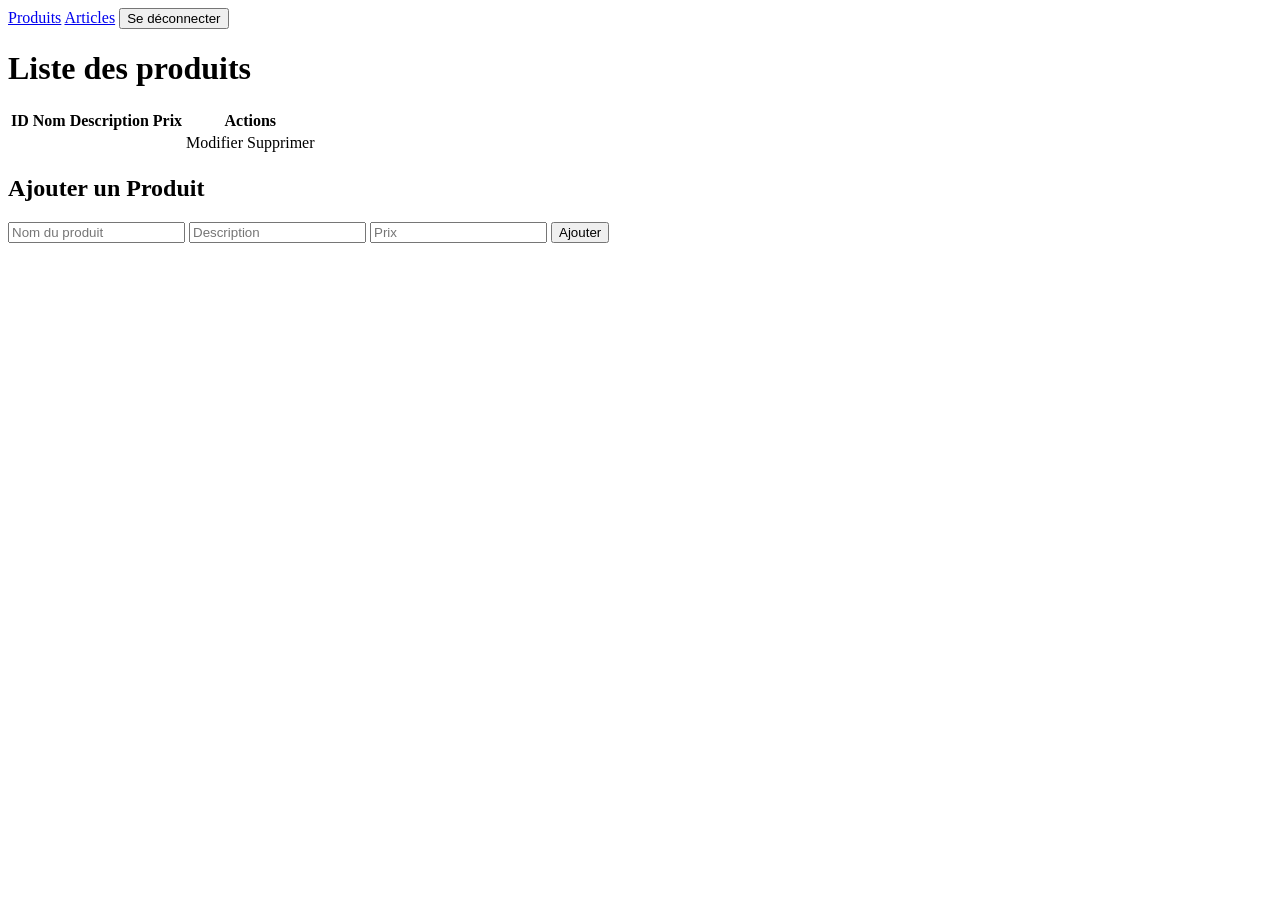
<file: src/main/resources/templates/index.html>
<!DOCTYPE html>
<html xmlns:th="http://www.thymeleaf.org">
<head>
    <title>Produits</title>
    <link rel="stylesheet" th:href="@{/style.css}">
</head>
<body>

<div class="nav">
    <a href="/">Produits</a>
    <a href="/articles">Articles</a>
    <form th:action="@{/logout}" method="post" style="display:inline;">
        <button type="submit">Se déconnecter</button>
    </form>
</div>

<h1>Liste des produits</h1>

<table>
    <tr>
        <th>ID</th>
        <th>Nom</th>
        <th>Description</th>
        <th>Prix</th>
        <th>Actions</th>
    </tr>
    <tr th:each="product : ${products}">
        <td th:text="${product.id}"></td>
        <td th:text="${product.name}"></td>
        <td th:text="${product.description}"></td>
        <td th:text="${product.price} + ' MRU'"></td>
        <td>
            <div class="action-buttons">
                <a class="btn-edit" th:href="@{/products/edit/{id}(id=${product.id})}">Modifier</a>
                <a class="btn-delete"
                   th:href="@{/products/delete/{id}(id=${product.id})}"
                   onclick="return confirm('Supprimer cet produit?')">
                    Supprimer
                </a>
            </div>
        </td>
    </tr>
</table>

<h2>Ajouter un Produit</h2>

<form th:action="@{/products/add}" th:object="${newProduct}" method="post">
    <input th:field="*{name}" placeholder="Nom du produit" required>
    <input th:field="*{description}" placeholder="Description">
    <input th:field="*{price}" type="number" step="0.01" placeholder="Prix" required>
    <button type="submit">Ajouter</button>
</form>

</body>
</html>
</file>
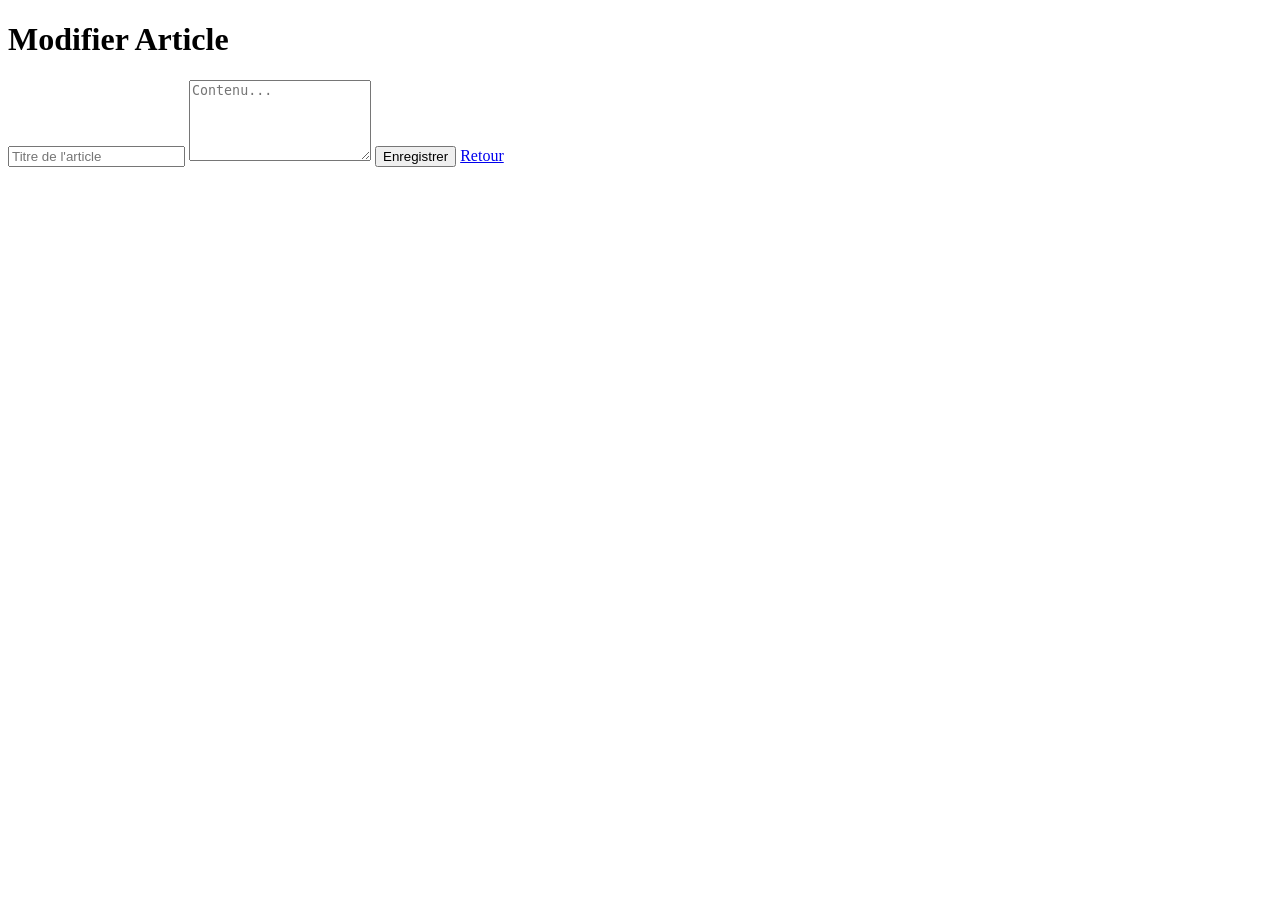
<file: src/main/resources/templates/article-edit.html>
<!DOCTYPE html>
<html xmlns:th="http://www.thymeleaf.org">
<head>
    <title>Modifier Article</title>
    <link rel="stylesheet" th:href="@{/style.css}">
</head>
<body>

<h1>Modifier Article</h1>

<form th:action="@{/articles/update}" th:object="${article}" method="post">
    <input type="hidden" th:field="*{id}">

    <input th:field="*{title}" placeholder="Titre de l'article" required>
    <textarea th:field="*{content}" placeholder="Contenu..." rows="5"></textarea>

    <button type="submit">Enregistrer</button>
    <a class="btn-back" href="/articles">Retour</a>
</form>

</body>
</html>
</file>
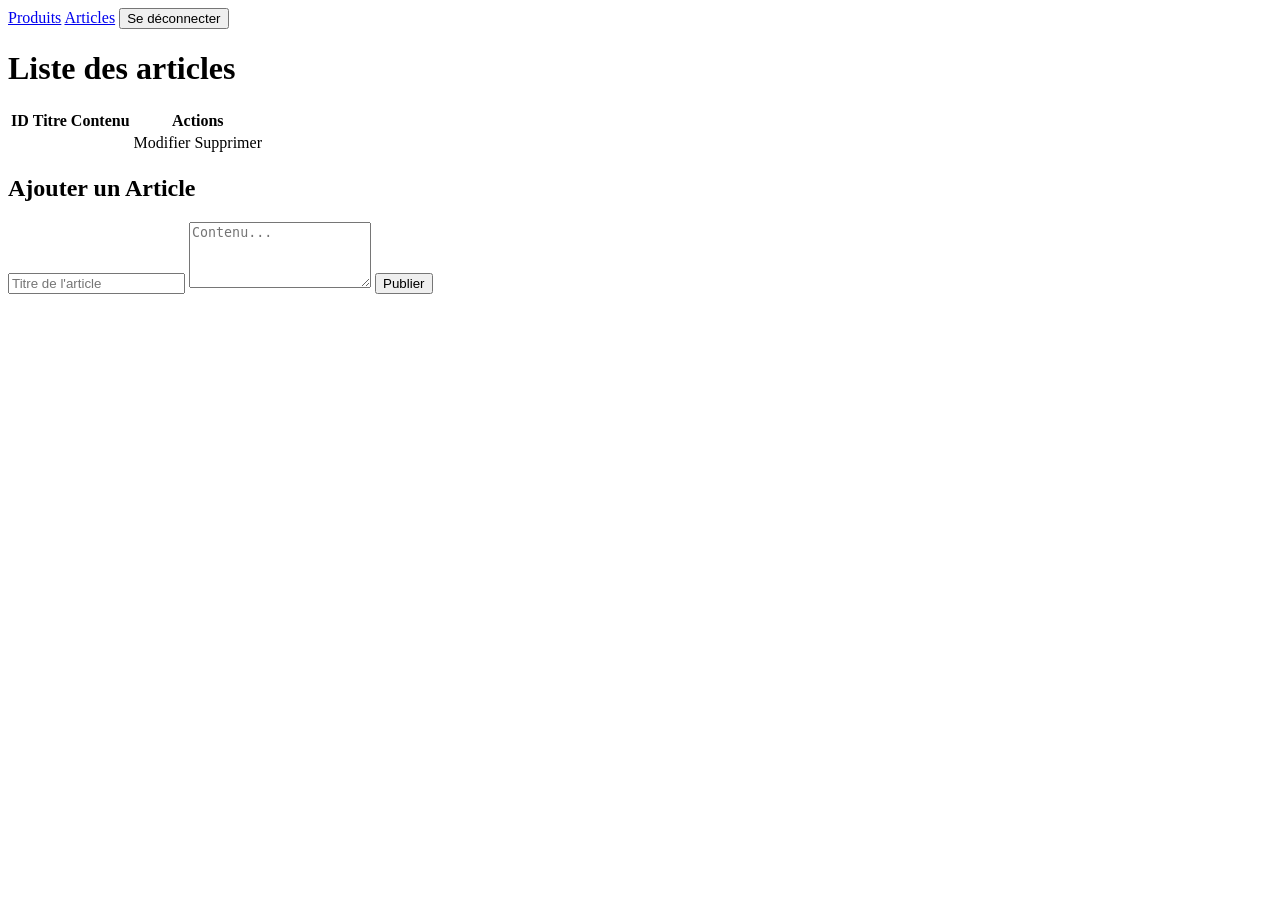
<file: src/main/resources/templates/articles.html>
<!DOCTYPE html>
<html xmlns:th="http://www.thymeleaf.org">
<head>
    <title>Articles</title>
    <link rel="stylesheet" th:href="@{/style.css}">
</head>
<body>

<div class="nav">
    <a href="/">Produits</a>
    <a href="/articles">Articles</a>
    <form th:action="@{/logout}" method="post" style="display:inline;">
        <button type="submit">Se déconnecter</button>
    </form>
</div>

<h1>Liste des articles</h1>

<table>
    <tr>
        <th>ID</th>
        <th>Titre</th>
        <th>Contenu</th>
        <th>Actions</th>
    </tr>
    <tr th:each="article : ${articles}">
        <td th:text="${article.id}"></td>
        <td th:text="${article.title}"></td>
        <td th:text="${article.content}"></td>
        <td>
            <div class="action-buttons">
                <a class="btn-edit" th:href="@{/articles/edit/{id}(id=${article.id})}">Modifier</a>
                <a class="btn-delete"
                   th:href="@{/articles/delete/{id}(id=${article.id})}"
                   onclick="return confirm('Supprimer cet article ?')">
                    Supprimer
                </a>
            </div>
        </td>
    </tr>
</table>

<h2>Ajouter un Article</h2>

<form th:action="@{/articles/add}" th:object="${newArticle}" method="post">
    <input th:field="*{title}" placeholder="Titre de l'article" required>
    <textarea th:field="*{content}" placeholder="Contenu..." rows="4"></textarea>
    <button type="submit">Publier</button>
</form>

</body>
</html>
</file>
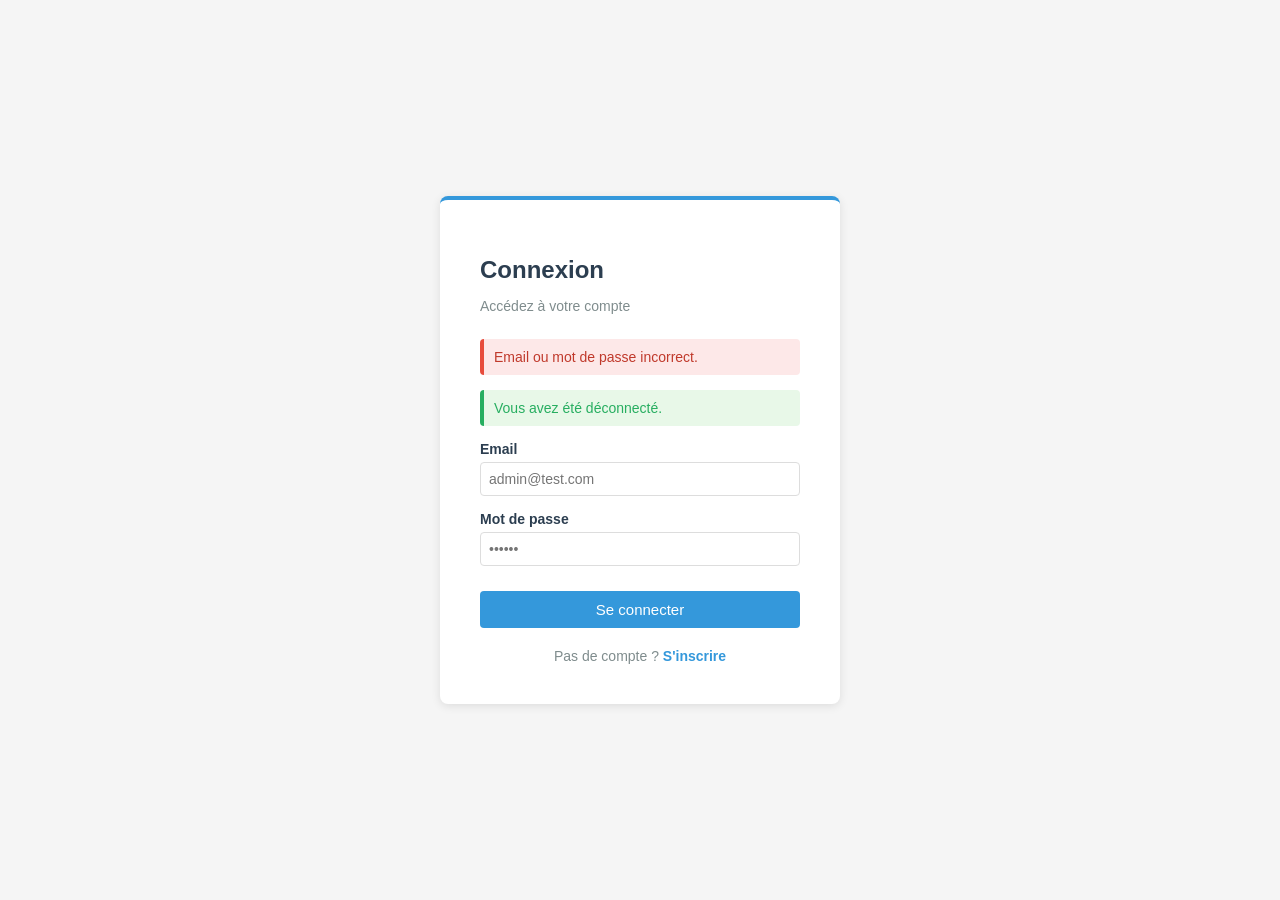
<file: src/main/resources/templates/login.html>
<!DOCTYPE html>
<html xmlns:th="http://www.thymeleaf.org">
<head>
    <title>Connexion - Spring TP</title>
    <style>
        body {
            font-family: Arial;
            margin: 0;
            background: #f5f5f5;
            display: flex;
            justify-content: center;
            align-items: center;
            min-height: 100vh;
        }
        .login-container {
            background: white;
            padding: 40px;
            border-radius: 8px;
            border-top: 4px solid #3498db;
            width: 320px;
            box-shadow: 0 2px 10px rgba(0,0,0,0.1);
        }
        h1 {
            color: #2c3e50;
            margin-bottom: 8px;
            font-size: 24px;
        }
        p.subtitle {
            color: #7f8c8d;
            margin-bottom: 25px;
            font-size: 14px;
        }
        .form-group {
            margin-bottom: 15px;
        }
        label {
            display: block;
            margin-bottom: 5px;
            color: #2c3e50;
            font-size: 14px;
            font-weight: bold;
        }
        input {
            padding: 8px;
            border: 1px solid #ddd;
            border-radius: 4px;
            width: 100%;
            box-sizing: border-box;
            font-size: 14px;
        }
        input:focus {
            outline: none;
            border-color: #3498db;
        }
        button {
            padding: 10px 16px;
            background: #3498db;
            color: white;
            border: none;
            border-radius: 4px;
            cursor: pointer;
            width: 100%;
            font-size: 15px;
            margin-top: 10px;
        }
        button:hover {
            background: #2980b9;
        }
        .error {
            background: #fde8e8;
            border-left: 4px solid #e74c3c;
            padding: 10px;
            border-radius: 4px;
            color: #c0392b;
            font-size: 14px;
            margin-bottom: 15px;
        }
        .register-link {
            text-align: center;
            margin-top: 20px;
            font-size: 14px;
            color: #7f8c8d;
        }
        .register-link a {
            color: #3498db;
            text-decoration: none;
            font-weight: bold;
        }
    </style>
</head>
<body>
<div class="login-container">
    <h1>Connexion</h1>
    <p class="subtitle">Accédez à votre compte</p>

    <div class="error" th:if="${param.error}">
        Email ou mot de passe incorrect.
    </div>

    <div class="error" th:if="${param.logout}"
         style="background:#e8f8e8; border-color:#27ae60; color:#27ae60;">
        Vous avez été déconnecté.
    </div>

    <form th:action="@{/login}" method="post">
        <div class="form-group">
            <label for="username">Email</label>
            <input type="email" id="username" name="username"
                   placeholder="admin@test.com" required/>
        </div>
        <div class="form-group">
            <label for="password">Mot de passe</label>
            <input type="password" id="password" name="password"
                   placeholder="••••••" required/>
        </div>
        <button type="submit">Se connecter</button>
    </form>

    <div class="register-link">
        Pas de compte ? <a href="/register">S'inscrire</a>
    </div>
</div>
</body>
</html>
</file>
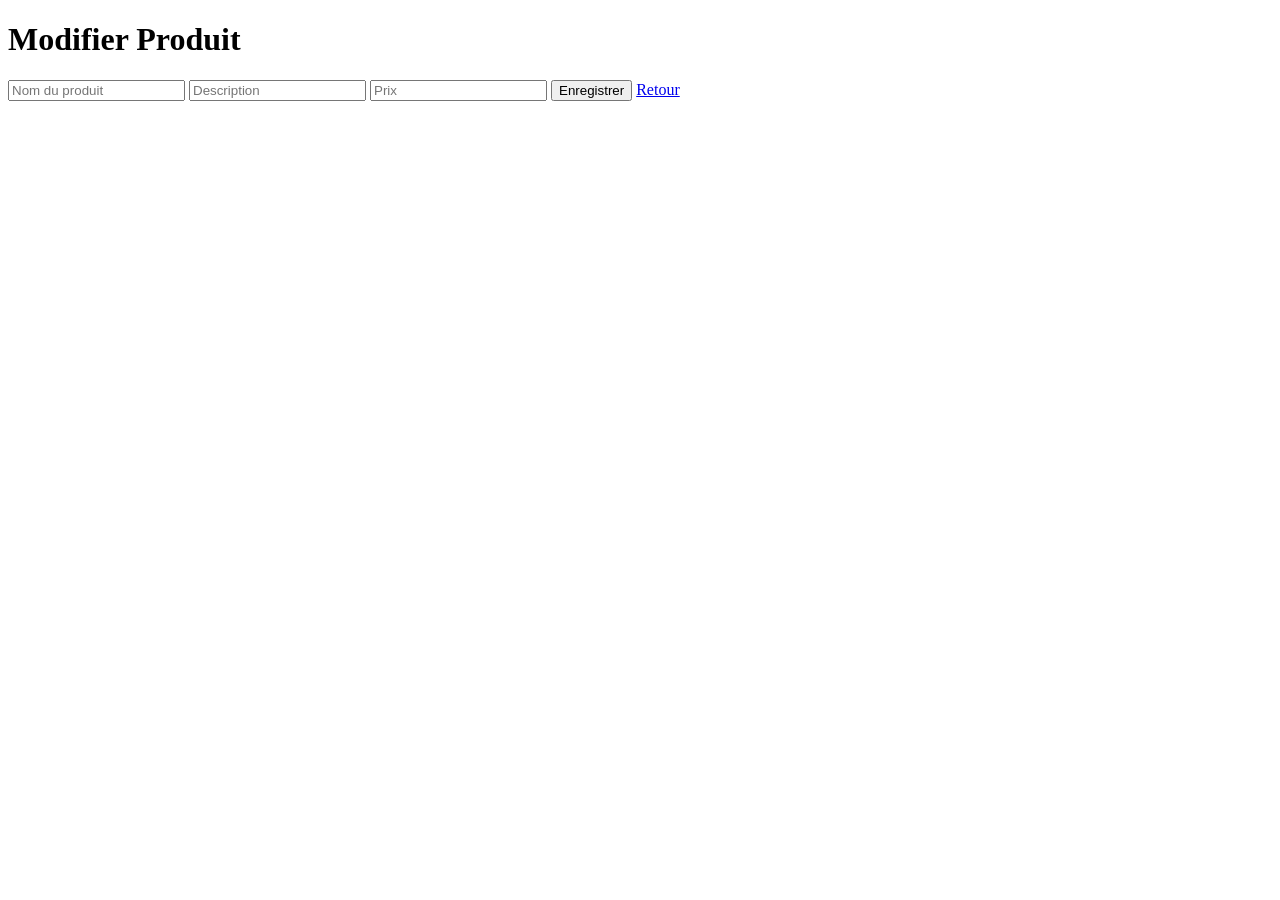
<file: src/main/resources/templates/product-edit.html>
<!DOCTYPE html>
<html xmlns:th="http://www.thymeleaf.org">
<head>
  <title>Modifier Produit</title>
  <link rel="stylesheet" th:href="@{/style.css}">
</head>
<body>

<h1>Modifier Produit</h1>

<form th:action="@{/products/update}" th:object="${product}" method="post">
  <input type="hidden" th:field="*{id}">

  <input th:field="*{name}" placeholder="Nom du produit" required>
  <input th:field="*{description}" placeholder="Description">
  <input th:field="*{price}" type="number" step="0.01" placeholder="Prix" required>

  <button type="submit">Enregistrer</button>
  <a class="btn-back" href="/">Retour</a>
</form>

</body>
</html>
</file>
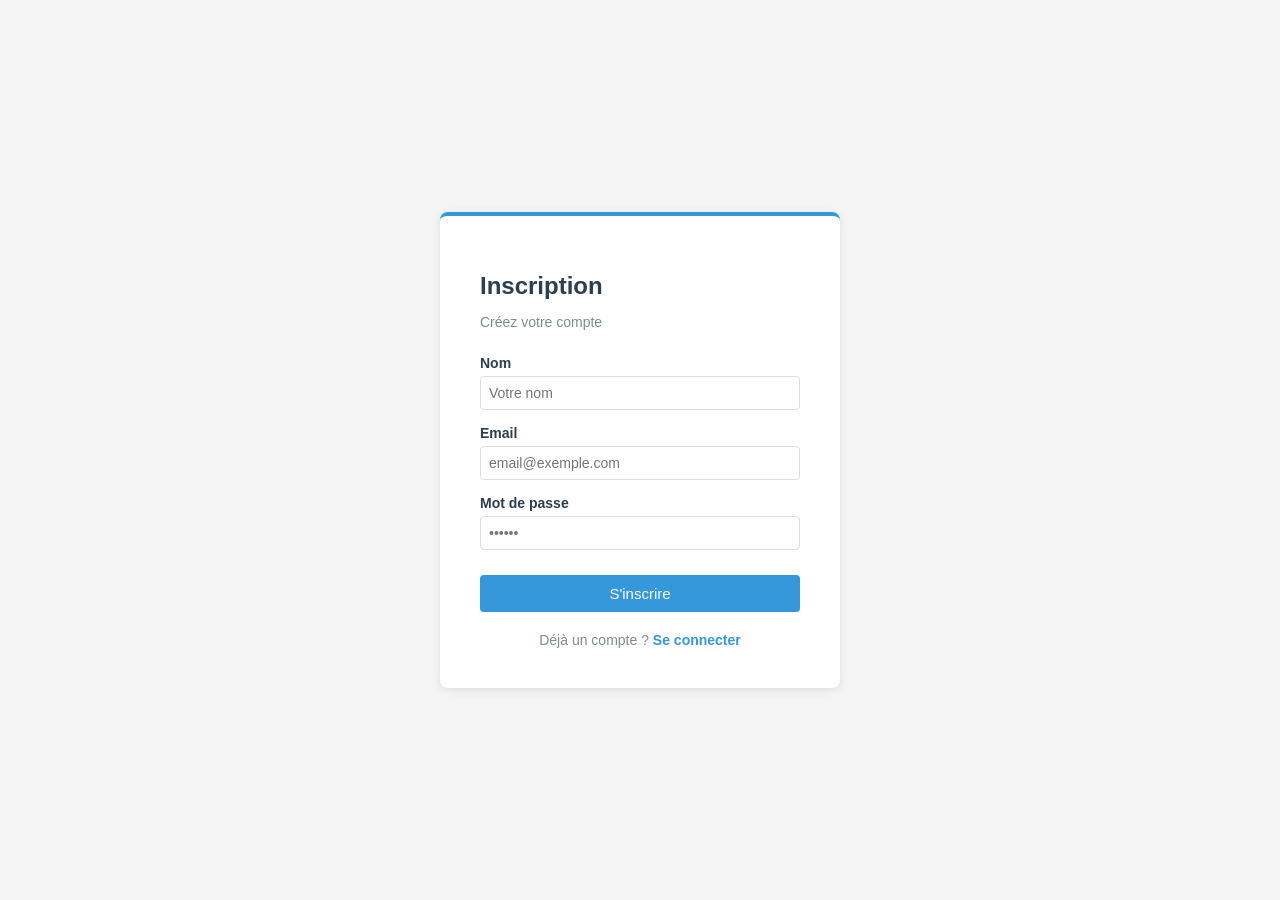
<file: src/main/resources/templates/register.html>
<!DOCTYPE html>
<html xmlns:th="http://www.thymeleaf.org">
<head>
    <title>Inscription - Spring TP</title>
    <style>
        body {
            font-family: Arial;
            margin: 0;
            background: #f5f5f5;
            display: flex;
            justify-content: center;
            align-items: center;
            min-height: 100vh;
        }
        .login-container {
            background: white;
            padding: 40px;
            border-radius: 8px;
            border-top: 4px solid #3498db;
            width: 320px;
            box-shadow: 0 2px 10px rgba(0,0,0,0.1);
        }
        h1 { color: #2c3e50; margin-bottom: 8px; font-size: 24px; }
        p.subtitle { color: #7f8c8d; margin-bottom: 25px; font-size: 14px; }
        .form-group { margin-bottom: 15px; }
        label { display: block; margin-bottom: 5px; color: #2c3e50; font-size: 14px; font-weight: bold; }
        input { padding: 8px; border: 1px solid #ddd; border-radius: 4px; width: 100%; box-sizing: border-box; font-size: 14px; }
        input:focus { outline: none; border-color: #3498db; }
        button { padding: 10px 16px; background: #3498db; color: white; border: none; border-radius: 4px; cursor: pointer; width: 100%; font-size: 15px; margin-top: 10px; }
        button:hover { background: #2980b9; }
        .register-link { text-align: center; margin-top: 20px; font-size: 14px; color: #7f8c8d; }
        .register-link a { color: #3498db; text-decoration: none; font-weight: bold; }
    </style>
</head>
<body>
<div class="login-container">
    <h1>Inscription</h1>
    <p class="subtitle">Créez votre compte</p>

    <form th:action="@{/register}" th:object="${user}" method="post">
        <div class="form-group">
            <label>Nom</label>
            <input type="text" th:field="*{name}" placeholder="Votre nom" required/>
        </div>
        <div class="form-group">
            <label>Email</label>
            <input type="email" th:field="*{email}" placeholder="email@exemple.com" required/>
        </div>
        <div class="form-group">
            <label>Mot de passe</label>
            <input type="password" th:field="*{password}" placeholder="••••••" required/>
        </div>
        <button type="submit">S'inscrire</button>
    </form>

    <div class="register-link">
        Déjà un compte ? <a href="/login">Se connecter</a>
    </div>
</div>
</body>
</html>
</file>
